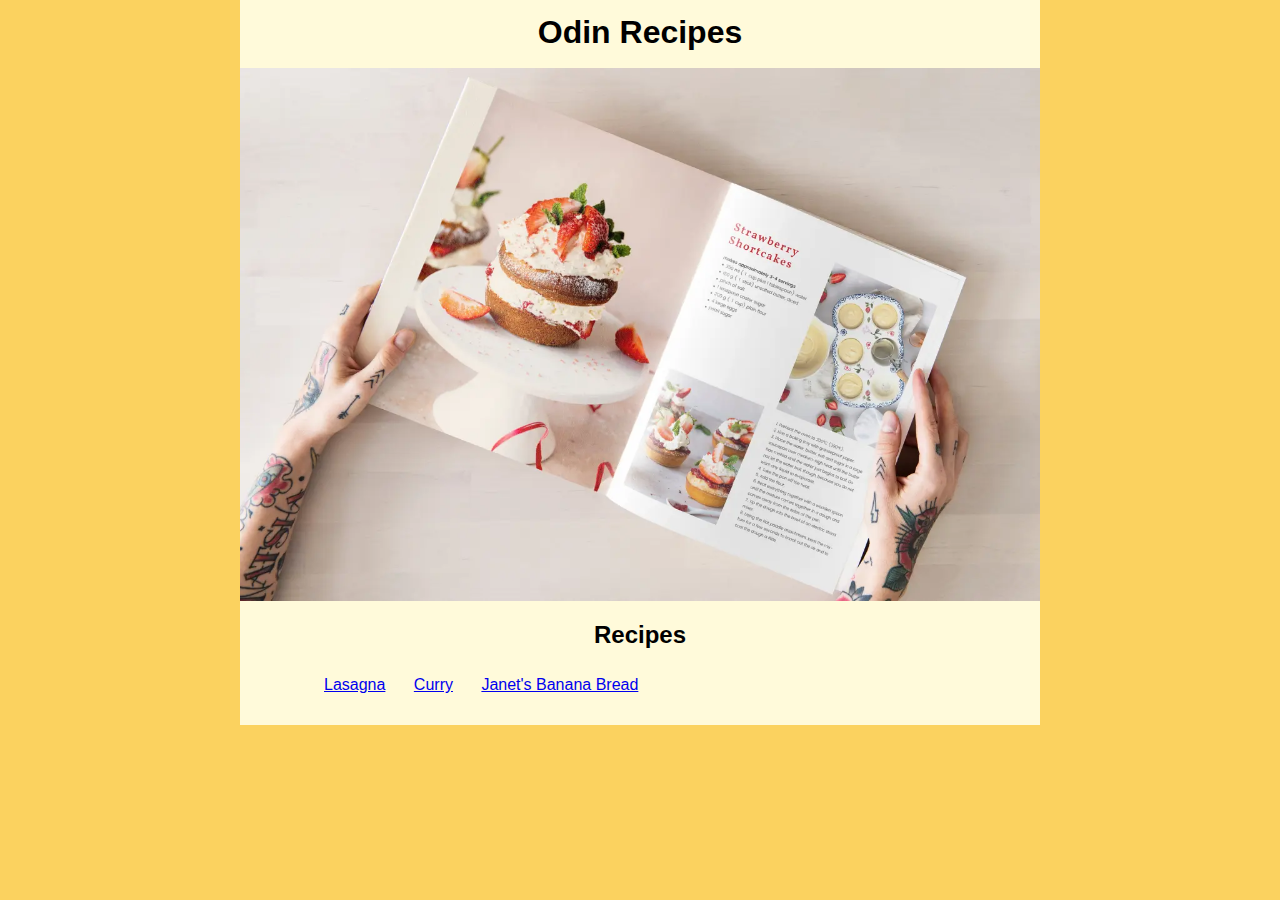
<file: index.html>
<!DOCTYPE html>
<html lang="en">
<head>
    <meta charset="UTF-8">
    <meta name="viewport" content="width=device-width, initial-scale=1.0">
    <link rel="stylesheet" href="./style.css">
    <link rel="preload" src="imgs/banana-bread.webp" as="image">
    <link rel="preload" src="imgs/curry.webp" as="image">
    <link rel="preload" src="imgs/lasagna.webp" as="image">
    <title>Odin Recipes</title>
</head>
<body>
    <h1 class="h1-main">Odin Recipes</h1>
    <img src="./imgs/cookbook-sales.webp" alt="Two Hands hold open a cookbook atop a wooden counter">
    <h2 class="h2-main">Recipes</h2>
    <ul class="list-main">
    <li class="recipe-list"><a href="recipes/lasagna.html">Lasagna</a></li>
    <li class="recipe-list"><a href="recipes/curry.html">Curry</a></li>
    <li class="recipe-list"><a href="recipes/banana-bread.html">Janet's Banana Bread</a></li>
    </ul>
</body>
</html>
</file>
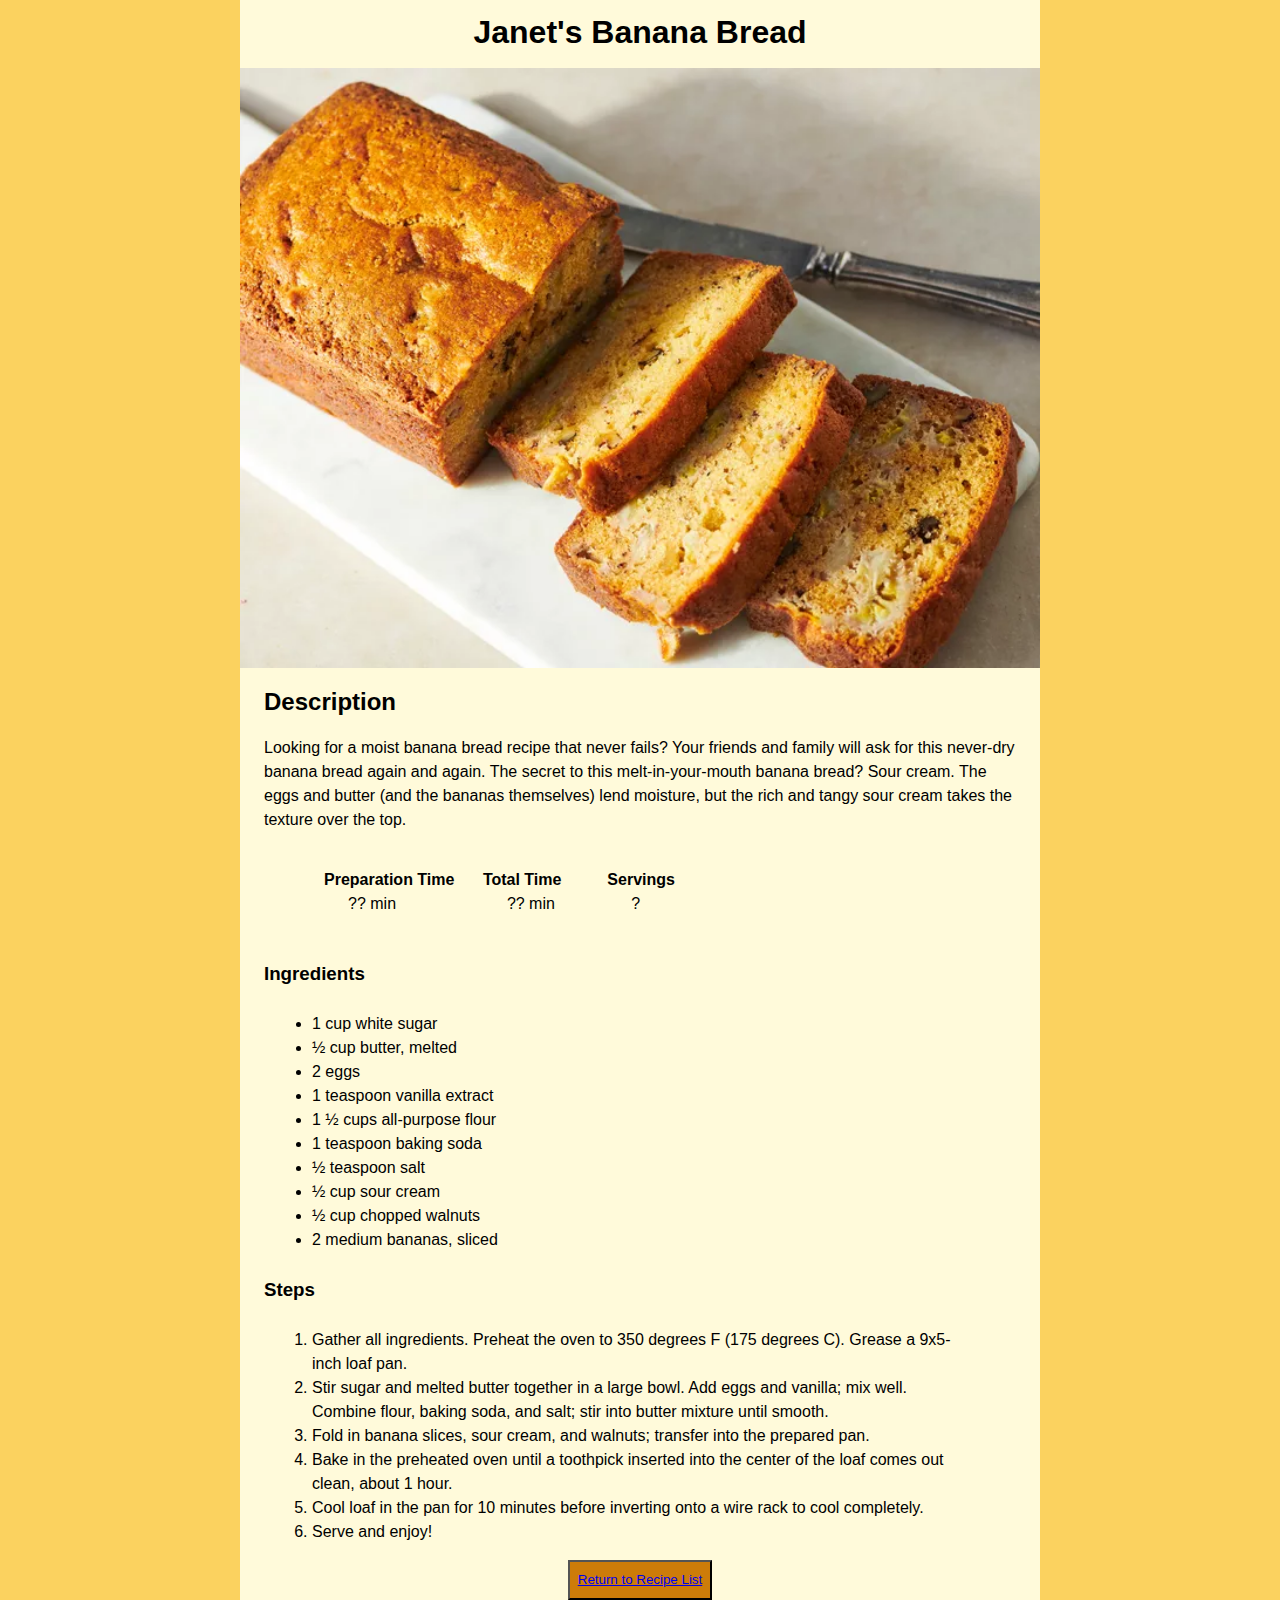
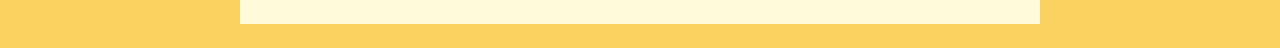
<file: recipes/banana-bread.html>
<!DOCTYPE html>
<html lang="en">
<head>
    <meta charset="UTF-8">
    <meta name="viewport" content="width=device-width, initial-scale=1.0">
    <link rel="stylesheet" href="../style.css">
    <title>Banana Bread Recipe</title>
</head>
<body>
    <h1 class="h1-page">Janet's Banana Bread</h1>
    <img src="../imgs/banana-bread.webp" alt="A loaf of banana bread that has been partially sliced">
    <h2>Description</h2>
    <p>Looking for a moist banana bread recipe that never fails? Your friends and family will ask for this never-dry banana bread again and again. 
        The secret to this melt-in-your-mouth banana bread? Sour cream. The eggs and butter (and the bananas themselves) lend moisture, but the rich and tangy sour cream takes the texture over the top. </p>
    <ul>
        <li  class="recipe-info">
            <h4>Preparation Time</h4>
            <p>?? min</p>
        </li>
        <li  class="recipe-info">
            <h4>Total Time</h4>
            <p>?? min</p>
        </li>
        <li  class="recipe-info">
            <h4>Servings</h4>
            <p>?</p>
        </li>
    </ul>

    <h3>Ingredients</h3>
    <ul>
        <li>1 cup white sugar</li>
        <li>½ cup butter, melted</li>
        <li>2 eggs</li>
        <li>1 teaspoon vanilla extract</li>
        <li>1 ½ cups all-purpose flour</li>
        <li>1 teaspoon baking soda</li>
        <li>½ teaspoon salt</li>
        <li>½ cup sour cream</li>
        <li>½ cup chopped walnuts</li>
        <li>2 medium bananas, sliced</li>
    </ul>
    <h3>Steps</h3>
    <ol>
        <li>Gather all ingredients. Preheat the oven to 350 degrees F (175 degrees C). Grease a 9x5-inch loaf pan.</li>
        <li>Stir sugar and melted butter together in a large bowl. Add eggs and vanilla; mix well. Combine flour, baking soda, and salt; stir into butter mixture until smooth.</li>
        <li>Fold in banana slices, sour cream, and walnuts; transfer into the prepared pan.</li>
        <li>Bake in the preheated oven until a toothpick inserted into the center of the loaf comes out clean, about 1 hour.</li>
        <li>Cool loaf in the pan for 10 minutes before inverting onto a wire rack to cool completely.</li>
        <li>Serve and enjoy!</li>
    </ol>
    <div class="bottom-button-spacing">
        <a href="../index.html"><button class="recipe-link"> <a href="../index.html">Return to Recipe List</a></button>
    </div>
</body>
</html>
</file>
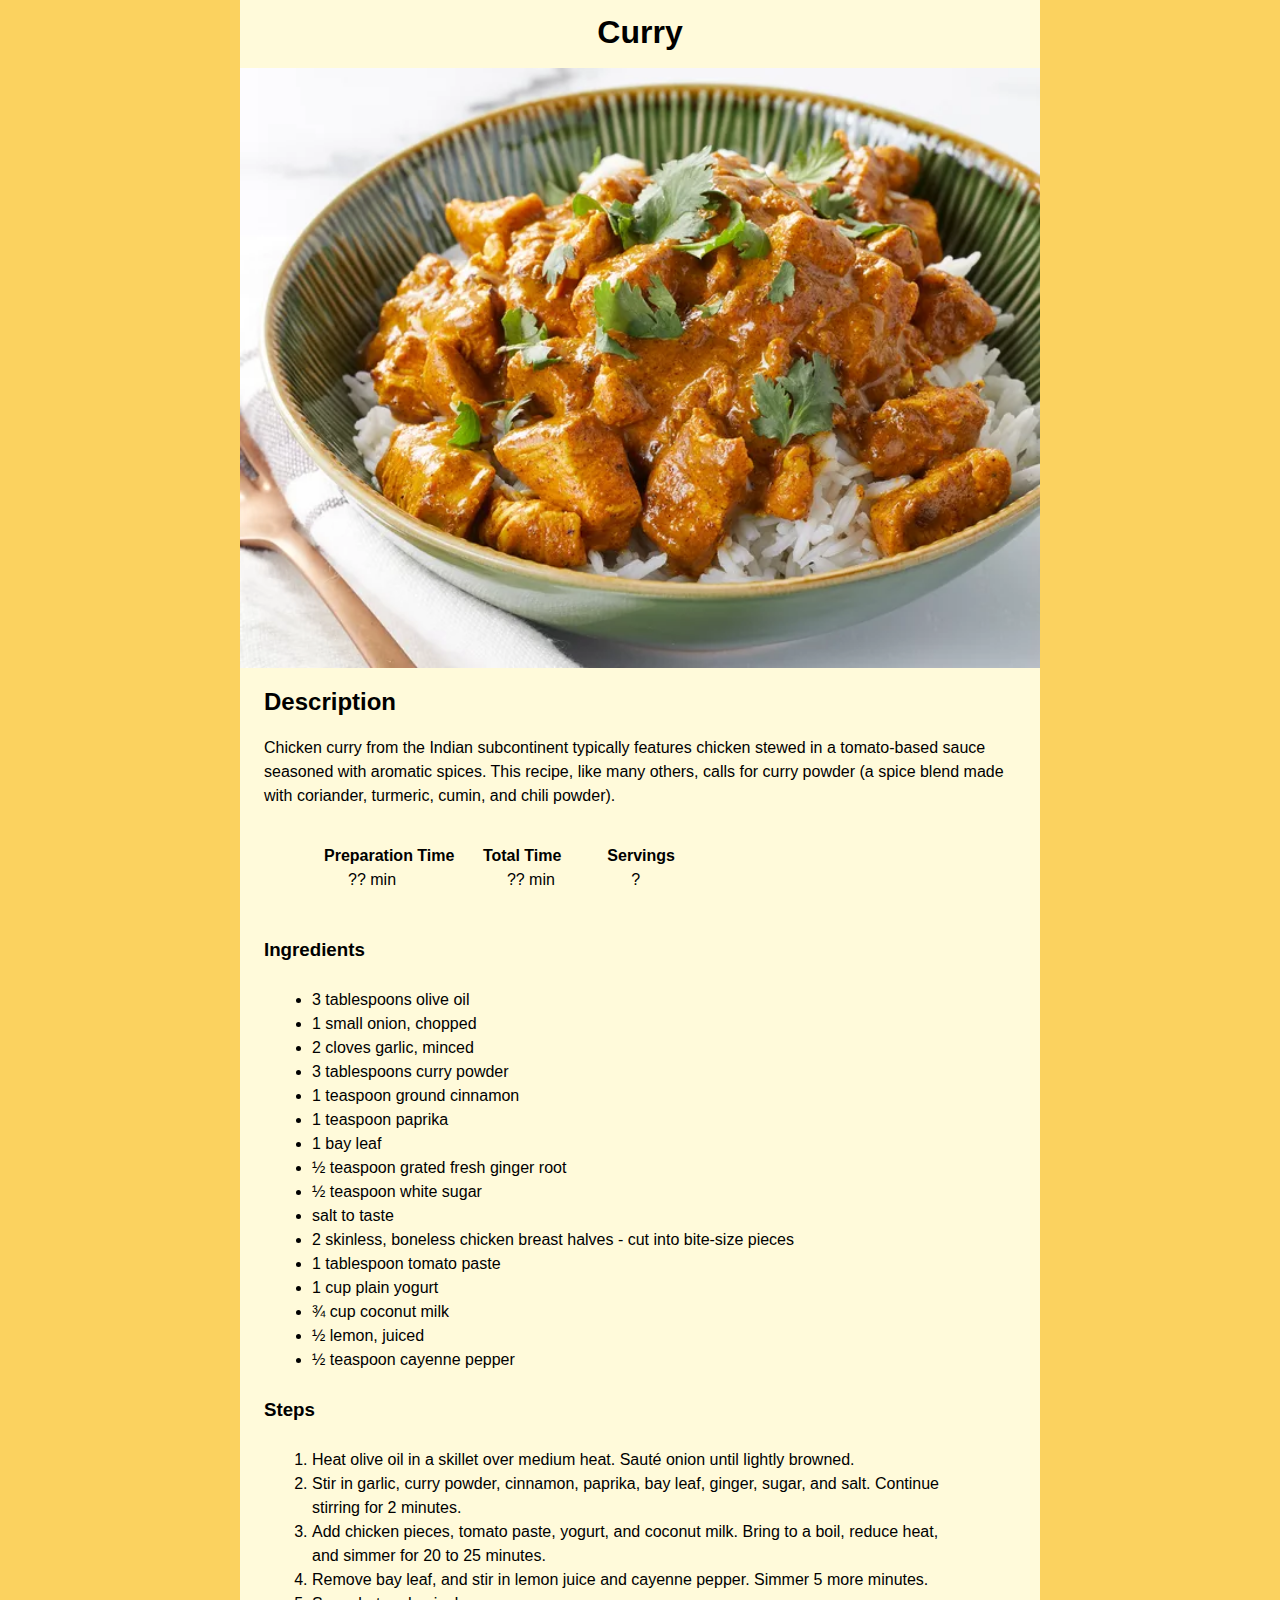
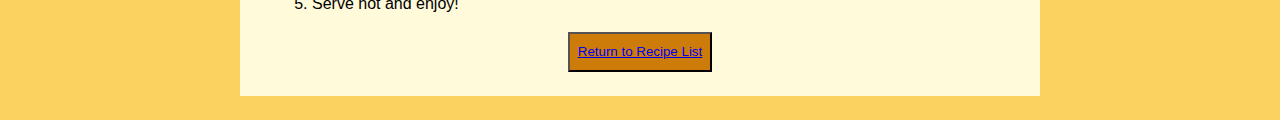
<file: recipes/curry.html>
<!DOCTYPE html>
<html lang="en">
<head>
    <meta charset="UTF-8">
    <meta name="viewport" content="width=device-width, initial-scale=1.0">
    <link rel="stylesheet" href="../style.css">
    <title>Curry Recipe</title>
</head>
<body>
    <h1 class="h1-page">Curry</h1>
    <img src="../imgs/curry.webp" alt="Bowl of curry over white rice">
    <h2>Description</h2>
    <p>Chicken curry from the Indian subcontinent typically features chicken stewed in a tomato-based sauce seasoned with aromatic spices. This recipe, like many others, calls for curry powder (a spice blend made with coriander, turmeric, cumin, and chili powder).</p>
    <ul>
        <li  class="recipe-info">
            <h4>Preparation Time</h4>
            <p>?? min</p>
        </li>
        <li  class="recipe-info">
            <h4>Total Time</h4>
            <p>?? min</p>
        </li>
        <li  class="recipe-info">
            <h4>Servings</h4>
            <p>?</p>
        </li>
    </ul>

    <h3>Ingredients</h3>
    <ul>
        <li>3 tablespoons olive oil</li>
        <li>1 small onion, chopped</li>
        <li>2 cloves garlic, minced</li>
        <li>3 tablespoons curry powder</li>
        <li>1 teaspoon ground cinnamon</li>
        <li>1 teaspoon paprika</li>
        <li>1 bay leaf</li>
        <li>½ teaspoon grated fresh ginger root</li>
        <li>½ teaspoon white sugar</li>
        <li>salt to taste</li>
        <li>2 skinless, boneless chicken breast halves - cut into bite-size pieces</li>
        <li>1 tablespoon tomato paste</li>
        <li>1 cup plain yogurt</li>
        <li>¾ cup coconut milk</li>
        <li>½ lemon, juiced</li>
        <li>½ teaspoon cayenne pepper</li>
    </ul>
    <h3>Steps</h3>
    <ol>
        <li>Heat olive oil in a skillet over medium heat. Sauté onion until lightly browned.</li>
        <li>Stir in garlic, curry powder, cinnamon, paprika, bay leaf, ginger, sugar, and salt. Continue stirring for 2 minutes.</li>
        <li>Add chicken pieces, tomato paste, yogurt, and coconut milk. Bring to a boil, reduce heat, and simmer for 20 to 25 minutes.</li>
        <li>Remove bay leaf, and stir in lemon juice and cayenne pepper. Simmer 5 more minutes.</li>
        <li>Serve hot and enjoy!</li>
    </ol>
    <div class="bottom-button-spacing">
        <a href="../index.html"><button class="recipe-link"> <a href="../index.html">Return to Recipe List</a></button>
    </div>
</body>
</html>
</file>
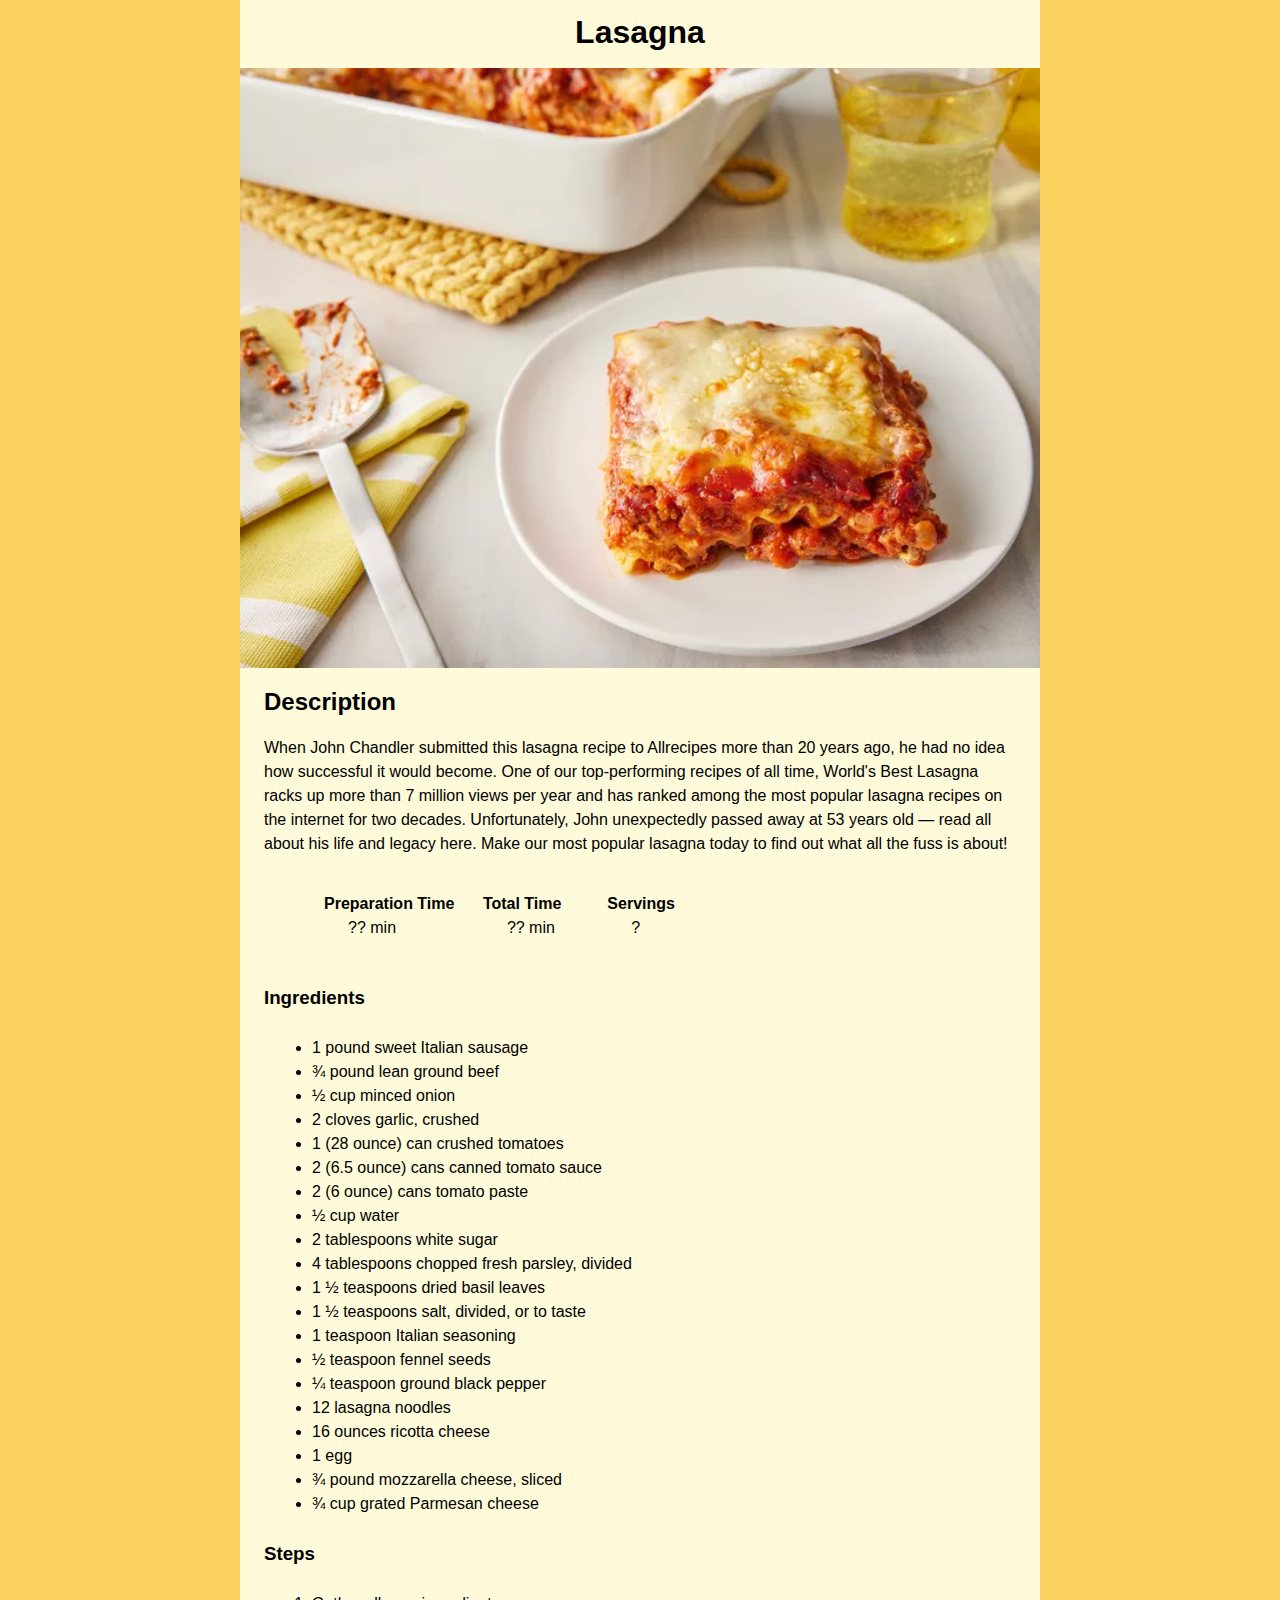
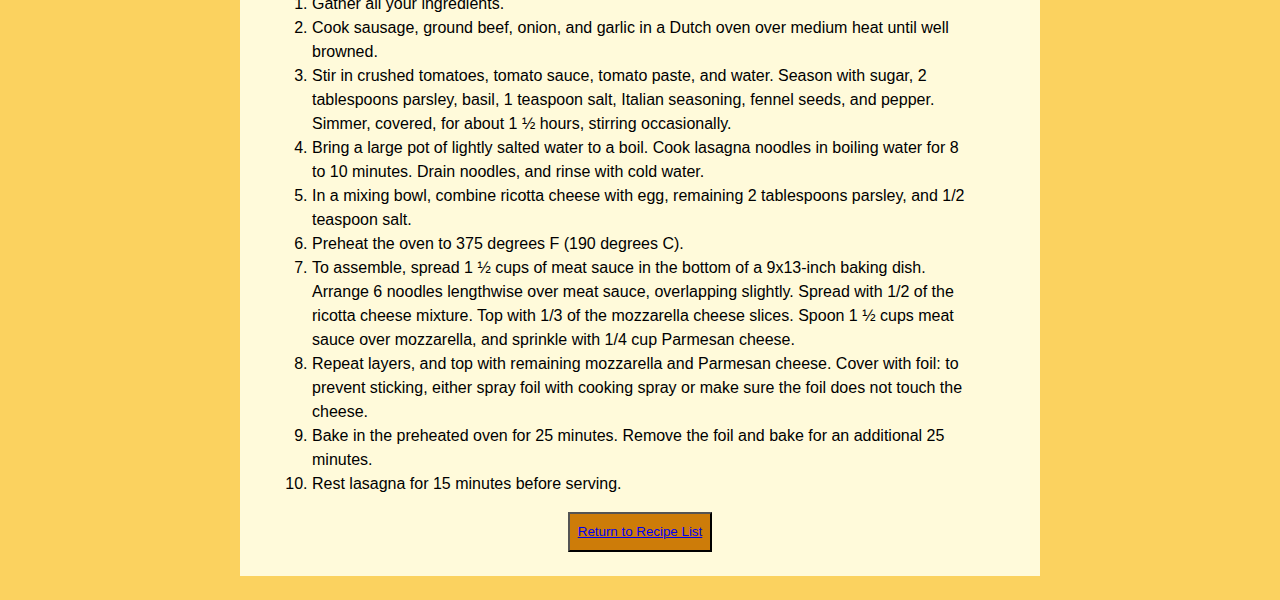
<file: recipes/lasagna.html>
<!DOCTYPE html>
<html lang="en">
<head>
    <meta charset="UTF-8">
    <meta name="viewport" content="width=device-width, initial-scale=1.0">
    <link rel="stylesheet" href="../style.css">
    <title>Lasagna Recipe</title>
</head>
<body>
    <h1 class="h1-page">Lasagna</h1>
    <img src="../imgs/lasagna.webp" alt="A slice of lasagna on a plate">
    <h2>Description</h2>
    <p>When John Chandler submitted this lasagna recipe to Allrecipes more than 20 years ago, he had no idea how successful it would become. One of our top-performing recipes of all time, World's Best Lasagna racks up more than 7 million views per year and has ranked among the most popular lasagna recipes on the internet for two decades. Unfortunately, John unexpectedly passed away at 53 years old — read all about his life and legacy here.

    Make our most popular lasagna today to find out what all the fuss is about!</p>
    <ul>
        <li  class="recipe-info">
            <h4>Preparation Time</h4>
            <p>?? min</p>
        </li>
        <li  class="recipe-info">
            <h4>Total Time</h4>
            <p>?? min</p>
        </li>
        <li  class="recipe-info">
            <h4>Servings</h4>
            <p>?</p>
        </li>
    </ul>

    <h3>Ingredients</h3>
    <ul>
        <li>1 pound sweet Italian sausage</li>
        <li>¾ pound lean ground beef</li>
        <li>½ cup minced onion</li>
        <li>2 cloves garlic, crushed</li>
        <li>1 (28 ounce) can crushed tomatoes</li>
        <li>2 (6.5 ounce) cans canned tomato sauce</li>
        <li>2 (6 ounce) cans tomato paste</li>
        <li>½ cup water</li>
        <li>2 tablespoons white sugar</li>
        <li>4 tablespoons chopped fresh parsley, divided</li>
        <li>1 ½ teaspoons dried basil leaves</li>
        <li>1 ½ teaspoons salt, divided, or to taste</li>
        <li>1 teaspoon Italian seasoning</li>
        <li>½ teaspoon fennel seeds</li>
        <li>¼ teaspoon ground black pepper</li>
        <li>12 lasagna noodles</li>
        <li>16 ounces ricotta cheese</li>
        <li>1 egg</li>
        <li>¾ pound mozzarella cheese, sliced</li>
        <li>¾ cup grated Parmesan cheese</li>
    </ul>
    <h3>Steps</h3>
    <ol>
        <li>Gather all your ingredients.</li>
        <li>Cook sausage, ground beef, onion, and garlic in a Dutch oven over medium heat until well browned.</li>
        <li>Stir in crushed tomatoes, tomato sauce, tomato paste, and water. Season with sugar, 2 tablespoons parsley, basil, 1 teaspoon salt, Italian seasoning, fennel seeds, and pepper. Simmer, covered, for about 1 ½ hours, stirring occasionally.</li>
        <li>Bring a large pot of lightly salted water to a boil. Cook lasagna noodles in boiling water for 8 to 10 minutes. Drain noodles, and rinse with cold water.</li>
        <li>In a mixing bowl, combine ricotta cheese with egg, remaining 2 tablespoons parsley, and 1/2 teaspoon salt.</li>
        <li>Preheat the oven to 375 degrees F (190 degrees C).</li>
        <li>To assemble, spread 1 ½ cups of meat sauce in the bottom of a 9x13-inch baking dish. Arrange 6 noodles lengthwise over meat sauce, overlapping slightly. Spread with 1/2 of the ricotta cheese mixture. Top with 1/3 of the mozzarella cheese slices. Spoon 1 ½ cups meat sauce over mozzarella, and sprinkle with 1/4 cup Parmesan cheese.</li>
        <li>Repeat layers, and top with remaining mozzarella and Parmesan cheese. Cover with foil: to prevent sticking, either spray foil with cooking spray or make sure the foil does not touch the cheese.</li>
        <li>Bake in the preheated oven for 25 minutes. Remove the foil and bake for an additional 25 minutes.</li>
        <li>Rest lasagna for 15 minutes before serving.</li>
    </ol>
    <div class="bottom-button-spacing">
        <a href="../index.html"><button class="recipe-link"> <a href="../index.html">Return to Recipe List</a></button>
    </div>
</body>
</html>
</file>
<file: style.css>
* {
    box-sizing: border-box;
    line-height: 1.5;
    margin: 0;
    padding: 0;
}
html {
    background-color: #fbd25f;
}
body {
    background-color: #fffada;
    max-width: 800px;
    padding: 8px  0;
    margin: -24px auto;
    font-family: Arial, Helvetica, sans-serif;
}
img {
    display: block;
    margin: 0 auto;
    width: 100%;
    height: auto;
}
li.recipe-list {
    display: inline-block;
    padding: 4px;
    margin: 0 8px 16px;
    list-style-type: none;
}
h1 {
    text-align: center;
    padding: 24px 0 12px;
}
.h2-main {
    text-align: center;
}
button.recipe-link {
    display: block;
    padding: 8px;
    margin: 0 auto;
    background-color: #cd7c09;
    color: #fef9f3;
}
div.bottom-button-spacing {
    padding: 16px 0 16px;
}
p {
    margin: 0 24px 32px;
}
ul {
    padding: 0 72px;
}
ol {
    padding: 0 72px;
}
h2 {
    margin: 16px 24px;
}
h3 {
    margin: 24px 24px;
}
.recipe-info {
    display: inline-block;
    list-style-type: none;
    padding: 4px;
    margin: 0 8px -16px;
}
</file>
